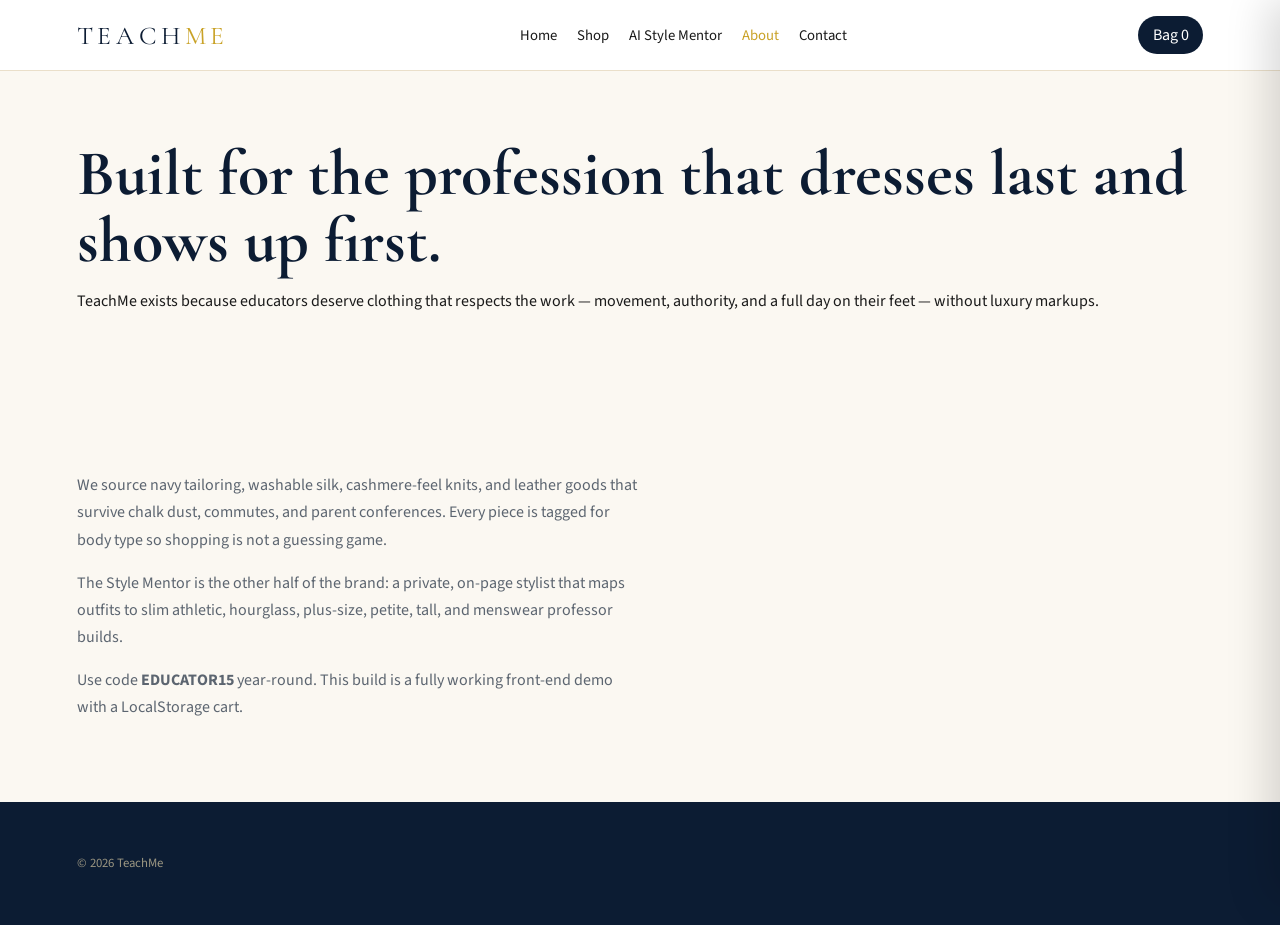
<file: about.html>
<!DOCTYPE html>
<html lang="en">
<head>
  <meta charset="UTF-8" />
  <meta name="viewport" content="width=device-width, initial-scale=1" />
  <title>About — TeachMe</title>
  <link href="https://fonts.googleapis.com/css2?family=Cormorant+Garamond:wght@500;600;700&family=Source+Sans+3:wght@400;500;600;700&display=swap" rel="stylesheet" />
  <link rel="stylesheet" href="css/styles.css" />
</head>
<body>
  <header class="nav">
    <a class="logo" href="index.html">TEACH<span>ME</span></a>
    <nav>
      <a href="index.html">Home</a>
      <a href="shop.html">Shop</a>
      <a href="ai-style.html">AI Style Mentor</a>
      <a href="about.html" class="active">About</a>
      <a href="contact.html">Contact</a>
    </nav>
    <button class="cart-btn" onclick="toggleCart()">Bag <span id="cart-count">0</span></button>
  </header>
  <section class="page-hero">
    <h1>Built for the profession that dresses last and shows up first.</h1>
    <p>TeachMe exists because educators deserve clothing that respects the work — movement, authority, and a full day on their feet — without luxury markups.</p>
  </section>
  <section class="section prose">
    <p>We source navy tailoring, washable silk, cashmere-feel knits, and leather goods that survive chalk dust, commutes, and parent conferences. Every piece is tagged for body type so shopping is not a guessing game.</p>
    <p>The Style Mentor is the other half of the brand: a private, on-page stylist that maps outfits to slim athletic, hourglass, plus-size, petite, tall, and menswear professor builds.</p>
    <p>Use code <strong>EDUCATOR15</strong> year-round. This build is a fully working front-end demo with a LocalStorage cart.</p>
  </section>
  <footer><p class="fine">© 2026 TeachMe</p></footer>
  <aside id="cart" class="cart">
    <div class="cart-head"><h3>Your bag</h3><button onclick="toggleCart()">Close</button></div>
    <div id="cart-items"></div>
    <div class="cart-foot">
      <label>Promo <input id="promo" placeholder="EDUCATOR15" /></label>
      <p>Subtotal <span id="cart-total">$0</span></p>
      <button class="btn" onclick="checkout()">Checkout (demo)</button>
    </div>
  </aside>
  <div id="overlay" class="overlay" onclick="toggleCart()"></div>
  <script src="js/catalog.js"></script>
  <script src="js/app.js"></script>
  <script>updateCartUI();</script>
</body>
</html>
</file>
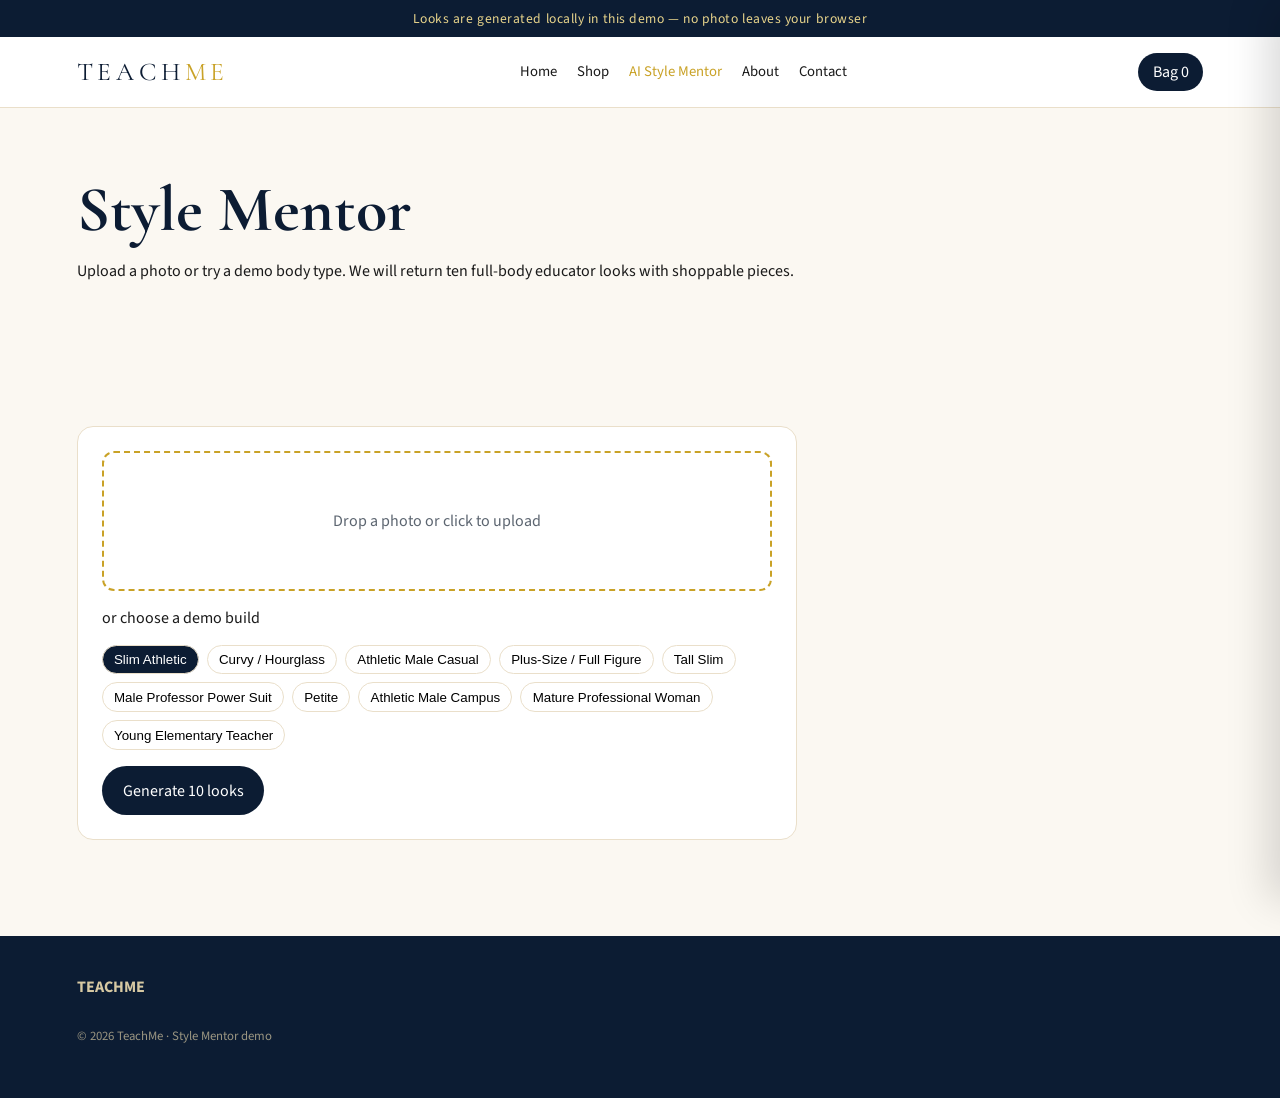
<file: ai-style.html>
<!DOCTYPE html>
<html lang="en">
<head>
  <meta charset="UTF-8" />
  <meta name="viewport" content="width=device-width, initial-scale=1" />
  <title>AI Style Mentor — TeachMe</title>
  <link href="https://fonts.googleapis.com/css2?family=Cormorant+Garamond:wght@500;600;700&family=Source+Sans+3:wght@400;500;600;700&display=swap" rel="stylesheet" />
  <link rel="stylesheet" href="css/styles.css" />
</head>
<body>
  <div class="announcement">Looks are generated locally in this demo — no photo leaves your browser</div>
  <header class="nav">
    <a class="logo" href="index.html">TEACH<span>ME</span></a>
    <nav>
      <a href="index.html">Home</a>
      <a href="shop.html">Shop</a>
      <a href="ai-style.html" class="active">AI Style Mentor</a>
      <a href="about.html">About</a>
      <a href="contact.html">Contact</a>
    </nav>
    <button class="cart-btn" onclick="toggleCart()">Bag <span id="cart-count">0</span></button>
  </header>
  <section class="page-hero">
    <h1>Style Mentor</h1>
    <p>Upload a photo or try a demo body type. We will return ten full-body educator looks with shoppable pieces.</p>
  </section>
  <section class="section mentor">
    <div class="upload-card">
      <label class="upload">
        <input type="file" id="photo" accept="image/*" />
        <span>Drop a photo or click to upload</span>
      </label>
      <p class="or">or choose a demo build</p>
      <div class="demos" id="demos"></div>
      <button class="btn" id="run">Generate 10 looks</button>
    </div>
    <div id="loader" class="loader hidden">
      <div class="ring"></div>
      <p>Reading proportion, posture, and classroom context…</p>
    </div>
    <div class="grid looks" id="looks"></div>
  </section>
  <footer>
    <div><strong>TEACHME</strong></div>
    <p class="fine">© 2026 TeachMe · Style Mentor demo</p>
  </footer>
  <aside id="cart" class="cart">
    <div class="cart-head"><h3>Your bag</h3><button onclick="toggleCart()">Close</button></div>
    <div id="cart-items"></div>
    <div class="cart-foot">
      <label>Promo <input id="promo" placeholder="EDUCATOR15" /></label>
      <p>Subtotal <span id="cart-total">$0</span></p>
      <button class="btn" onclick="checkout()">Checkout (demo)</button>
    </div>
  </aside>
  <div id="overlay" class="overlay" onclick="toggleCart()"></div>
  <script src="js/catalog.js"></script>
  <script src="js/app.js"></script>
  <script>initMentor(); updateCartUI();</script>
</body>
</html>
</file>
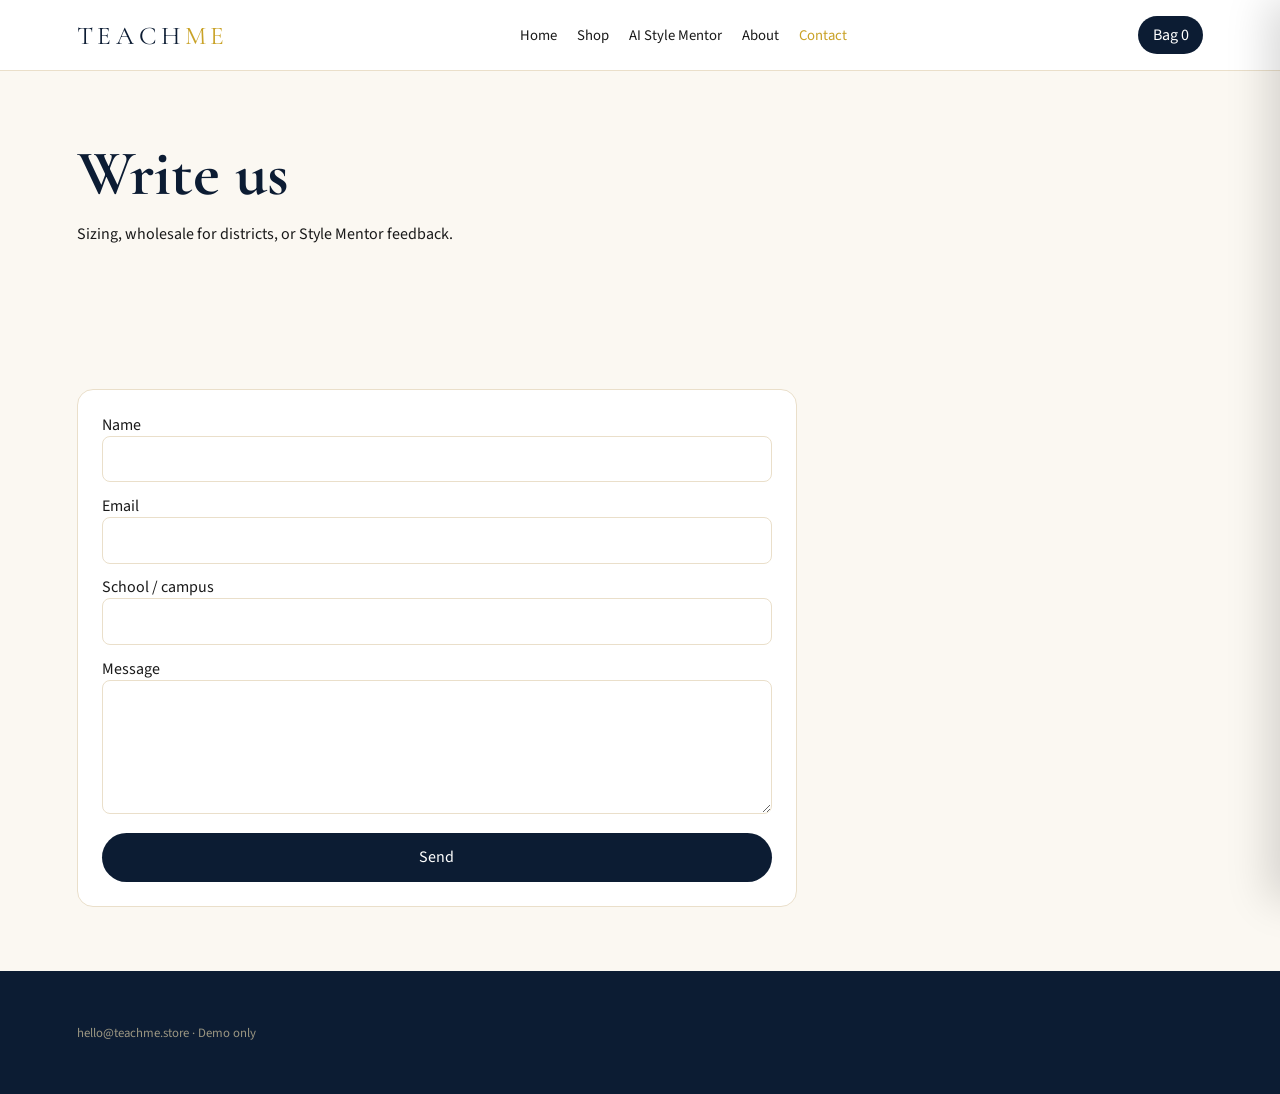
<file: contact.html>
<!DOCTYPE html>
<html lang="en">
<head>
  <meta charset="UTF-8" />
  <meta name="viewport" content="width=device-width, initial-scale=1" />
  <title>Contact — TeachMe</title>
  <link href="https://fonts.googleapis.com/css2?family=Cormorant+Garamond:wght@500;600;700&family=Source+Sans+3:wght@400;500;600;700&display=swap" rel="stylesheet" />
  <link rel="stylesheet" href="css/styles.css" />
</head>
<body>
  <header class="nav">
    <a class="logo" href="index.html">TEACH<span>ME</span></a>
    <nav>
      <a href="index.html">Home</a>
      <a href="shop.html">Shop</a>
      <a href="ai-style.html">AI Style Mentor</a>
      <a href="about.html">About</a>
      <a href="contact.html" class="active">Contact</a>
    </nav>
    <button class="cart-btn" onclick="toggleCart()">Bag <span id="cart-count">0</span></button>
  </header>
  <section class="page-hero">
    <h1>Write us</h1>
    <p>Sizing, wholesale for districts, or Style Mentor feedback.</p>
  </section>
  <section class="section">
    <form class="contact" onsubmit="event.preventDefault(); this.reset(); alert('Message saved locally. In production this would email the studio.');">
      <label>Name <input required /></label>
      <label>Email <input type="email" required /></label>
      <label>School / campus <input /></label>
      <label>Message <textarea required rows="5"></textarea></label>
      <button class="btn" type="submit">Send</button>
    </form>
  </section>
  <footer><p class="fine">hello@teachme.store · Demo only</p></footer>
  <aside id="cart" class="cart">
    <div class="cart-head"><h3>Your bag</h3><button onclick="toggleCart()">Close</button></div>
    <div id="cart-items"></div>
    <div class="cart-foot">
      <label>Promo <input id="promo" placeholder="EDUCATOR15" /></label>
      <p>Subtotal <span id="cart-total">$0</span></p>
      <button class="btn" onclick="checkout()">Checkout (demo)</button>
    </div>
  </aside>
  <div id="overlay" class="overlay" onclick="toggleCart()"></div>
  <script src="js/catalog.js"></script>
  <script src="js/app.js"></script>
  <script>updateCartUI();</script>
</body>
</html>
</file>
<file: css/styles.css>
:root {
  --navy: #0c1c33;
  --navy-2: #163056;
  --gold: #c9a227;
  --gold-2: #e8d48b;
  --cream: #f6f1e6;
  --ink: #1a1a1a;
  --muted: #5c6570;
}
* { box-sizing: border-box; }
html, body { margin: 0; padding: 0; }
body {
  font-family: "Source Sans 3", system-ui, sans-serif;
  color: var(--ink);
  background: #fbf8f2;
}
h1, h2, h3, .logo { font-family: "Cormorant Garamond", Georgia, serif; }
a { color: inherit; text-decoration: none; }
.announcement {
  background: var(--navy);
  color: var(--gold-2);
  text-align: center;
  padding: .55rem 1rem;
  font-size: .85rem;
  letter-spacing: .04em;
}
.nav {
  display: flex;
  align-items: center;
  justify-content: space-between;
  gap: 1rem;
  padding: 1rem 6vw;
  background: #fff;
  border-bottom: 1px solid #eadfca;
  position: sticky;
  top: 0;
  z-index: 20;
}
.logo { font-size: 1.6rem; letter-spacing: .18em; color: var(--navy); }
.logo span { color: var(--gold); }
nav { display: flex; gap: 1.25rem; font-size: .92rem; }
nav a.active, nav a:hover { color: var(--gold); }
.cart-btn, .btn, .chip { border: 0; cursor: pointer; font: inherit; }
.cart-btn {
  background: var(--navy);
  color: #fff;
  padding: .5rem .9rem;
  border-radius: 999px;
}
.hero, .page-hero, .section { padding: 4rem 6vw; }
.hero {
  display: grid;
  grid-template-columns: 1.1fr .9fr;
  gap: 3rem;
  align-items: center;
  background: linear-gradient(180deg, #fff, var(--cream));
}
.hero h1, .page-hero h1 {
  font-size: clamp(2.2rem, 5vw, 4.2rem);
  line-height: 1.05;
  color: var(--navy);
  margin: .3rem 0 1rem;
}
.eyebrow { letter-spacing: .2em; text-transform: uppercase; color: var(--gold); font-size: .75rem; }
.hero-cta { display: flex; gap: .8rem; flex-wrap: wrap; margin-top: 1.5rem; }
.hero-visual img { width: 100%; height: 520px; object-fit: cover; border-radius: 18px; box-shadow: 0 20px 50px rgba(12,28,51,.2); }
.btn {
  background: var(--navy);
  color: #fff;
  padding: .85rem 1.3rem;
  border-radius: 999px;
  display: inline-block;
}
.btn.ghost { background: transparent; color: var(--navy); border: 1px solid var(--navy); }
.strip {
  display: grid;
  grid-template-columns: repeat(4, 1fr);
  background: var(--navy);
  color: var(--gold-2);
  text-align: center;
  padding: 1.1rem 2vw;
  font-size: .9rem;
}
.section-head { display: flex; justify-content: space-between; align-items: baseline; }
.grid { display: grid; gap: 1.25rem; }
.products { grid-template-columns: repeat(auto-fill, minmax(230px, 1fr)); }
.four { grid-template-columns: repeat(4, 1fr); }
.product, .card, .look {
  background: #fff;
  border: 1px solid #eadfca;
  border-radius: 16px;
  overflow: hidden;
}
.product img, .look img { width: 100%; height: 260px; object-fit: cover; background: #ddd; }
.product .meta, .card, .look .meta { padding: 1rem; }
.price { color: var(--navy); font-weight: 700; }
.mentor-banner {
  margin: 0 6vw 4rem;
  padding: 3rem;
  border-radius: 20px;
  background: linear-gradient(120deg, var(--navy), var(--navy-2));
  color: #fff;
}
.mentor-banner .eyebrow { color: var(--gold-2); }
footer {
  background: var(--navy);
  color: #d7c9a3;
  padding: 2.5rem 6vw;
  display: grid;
  gap: 1rem;
}
.fine { opacity: .7; font-size: .8rem; }
.shop-layout { display: grid; grid-template-columns: 220px 1fr; gap: 2rem; }
.filters h3 { margin: 1rem 0 .5rem; font-size: 1rem; }
.chip {
  display: block;
  width: 100%;
  text-align: left;
  background: #fff;
  border: 1px solid #eadfca;
  margin: .3rem 0;
  padding: .45rem .7rem;
  border-radius: 8px;
}
.chip.on { background: var(--navy); color: #fff; }
.upload-card, .contact {
  background: #fff;
  border: 1px solid #eadfca;
  border-radius: 16px;
  padding: 1.5rem;
  max-width: 720px;
}
.upload {
  display: grid;
  place-items: center;
  min-height: 140px;
  border: 2px dashed #c9a227;
  border-radius: 12px;
  cursor: pointer;
  color: var(--muted);
}
.upload input { display: none; }
.demos { display: flex; flex-wrap: wrap; gap: .5rem; margin: 1rem 0; }
.demos button { border: 1px solid #eadfca; background: #fff; padding: .4rem .7rem; border-radius: 999px; cursor: pointer; }
.demos button.on { background: var(--navy); color: #fff; }
.looks { grid-template-columns: repeat(auto-fill, minmax(240px, 1fr)); margin-top: 2rem; }
.loader { text-align: center; padding: 2rem; }
.hidden { display: none; }
.ring {
  width: 42px; height: 42px; margin: 0 auto 1rem;
  border: 3px solid #eadfca; border-top-color: var(--gold);
  border-radius: 50%; animation: spin 1s linear infinite;
}
@keyframes spin { to { transform: rotate(360deg); } }
.cart {
  position: fixed; top: 0; right: 0; width: min(380px, 92vw); height: 100%;
  background: #fff; z-index: 40; transform: translateX(100%);
  transition: .25s; display: flex; flex-direction: column;
  box-shadow: -12px 0 40px rgba(0,0,0,.15);
}
.cart.open { transform: none; }
.cart-head, .cart-foot, #cart-items { padding: 1rem; }
#cart-items { flex: 1; overflow: auto; }
.overlay { position: fixed; inset: 0; background: rgba(12,28,51,.35); z-index: 30; display: none; }
.overlay.on { display: block; }
.contact { display: grid; gap: .8rem; }
.contact input, .contact textarea {
  width: 100%; padding: .7rem; border: 1px solid #eadfca; border-radius: 8px; font: inherit;
}
.prose { max-width: 720px; line-height: 1.7; color: var(--muted); }
@media (max-width: 900px) {
  .hero, .shop-layout, .four, .strip { grid-template-columns: 1fr; }
  nav { display: none; }
  .hero-visual img { height: 280px; }
}
</file>
